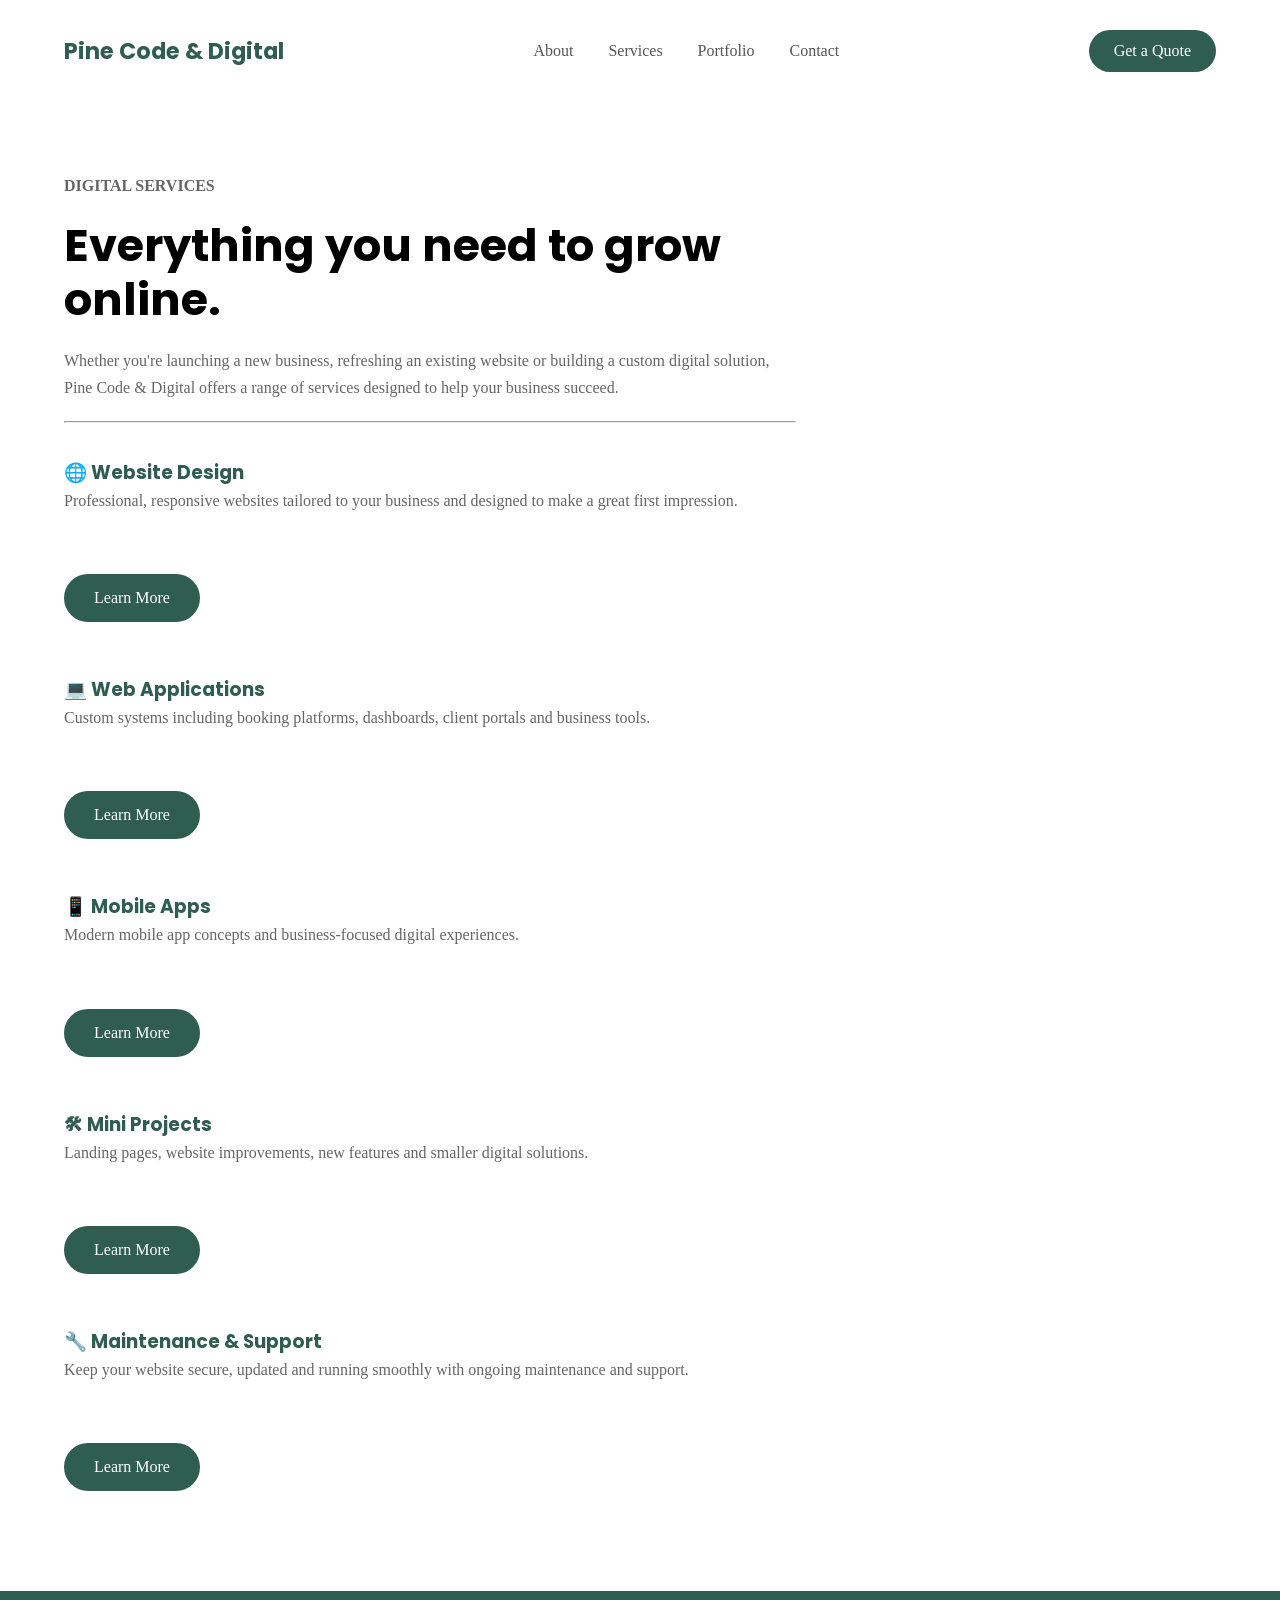
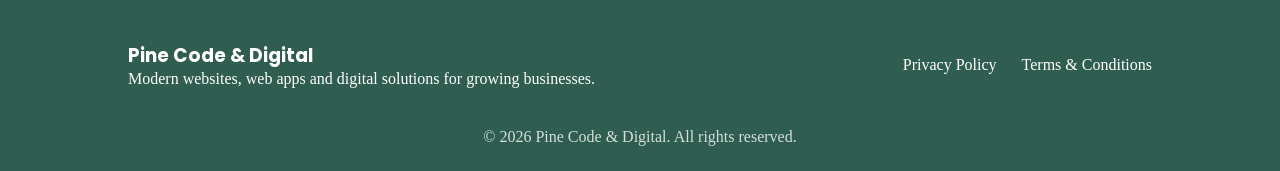
<file: digital-services.html>
<!DOCTYPE html>
<html lang="en">

<head>

    <meta charset="UTF-8">
    <meta name="viewport" content="width=device-width, initial-scale=1.0">

    <title>Digital Services | Pine Code & Digital</title>

    <meta name="description" content="Explore the web design, web app, mobile app, maintenance and digital services offered by Pine Code & Digital.">

    <link rel="preconnect" href="https://fonts.googleapis.com">
    <link rel="preconnect" href="https://fonts.gstatic.com" crossorigin>

    <link href="https://fonts.googleapis.com/css2?family=Inter:wght@400;500;600;700&family=Poppins:wght@500;600;700;800&display=swap" rel="stylesheet">

    <link rel="stylesheet" href="css/style.css">

</head>

<body>

<header>

<nav class="navbar">

<a href="index.html" class="logo">
Pine Code & Digital
</a>

<ul class="nav-links">

<li><a href="index.html#about">About</a></li>
<li><a href="index.html#services">Services</a></li>
<li><a href="index.html#portfolio">Portfolio</a></li>
<li><a href="index.html#contact">Contact</a></li>

</ul>

<a href="index.html#contact" class="nav-button">
Get a Quote
</a>

</nav>

</header>



<section class="about">

<div class="about-container">

<div class="about-text">

<p class="hero-tag">
DIGITAL SERVICES
</p>

<h2>
Everything you need to grow online.
</h2>

<p>
Whether you're launching a new business, refreshing an existing website or
building a custom digital solution, Pine Code & Digital offers a range of
services designed to help your business succeed.
</p>

<hr>

<h3>🌐 Website Design</h3>

<p>
Professional, responsive websites tailored to your business and designed
to make a great first impression.
</p>

<a href="websites.html" class="button">Learn More</a>

<br><br>

<h3>💻 Web Applications</h3>

<p>
Custom systems including booking platforms, dashboards, client portals
and business tools.
</p>

<a href="web-apps.html" class="button">Learn More</a>

<br><br>

<h3>📱 Mobile Apps</h3>

<p>
Modern mobile app concepts and business-focused digital experiences.
</p>

<a href="mobile-apps.html" class="button">Learn More</a>

<br><br>

<h3>🛠 Mini Projects</h3>

<p>
Landing pages, website improvements, new features and smaller digital
solutions.
</p>

<a href="mini-projects.html" class="button">Learn More</a>

<br><br>

<h3>🔧 Maintenance & Support</h3>

<p>
Keep your website secure, updated and running smoothly with ongoing
maintenance and support.
</p>

<a href="maintenance.html" class="button">Learn More</a>

</div>

</div>

</section>



<footer>

<div class="footer-container">

<div>

<h3>Pine Code & Digital</h3>

<p>
Modern websites, web apps and digital solutions for growing businesses.
</p>

</div>

<div class="footer-links">

<a href="privacy.html">Privacy Policy</a>
<a href="terms.html">Terms & Conditions</a>

</div>

</div>

<p class="copyright">

© 2026 Pine Code & Digital. All rights reserved.

</p>

</footer>

<script src="js/script.js"></script>

</body>

</html>
</file>
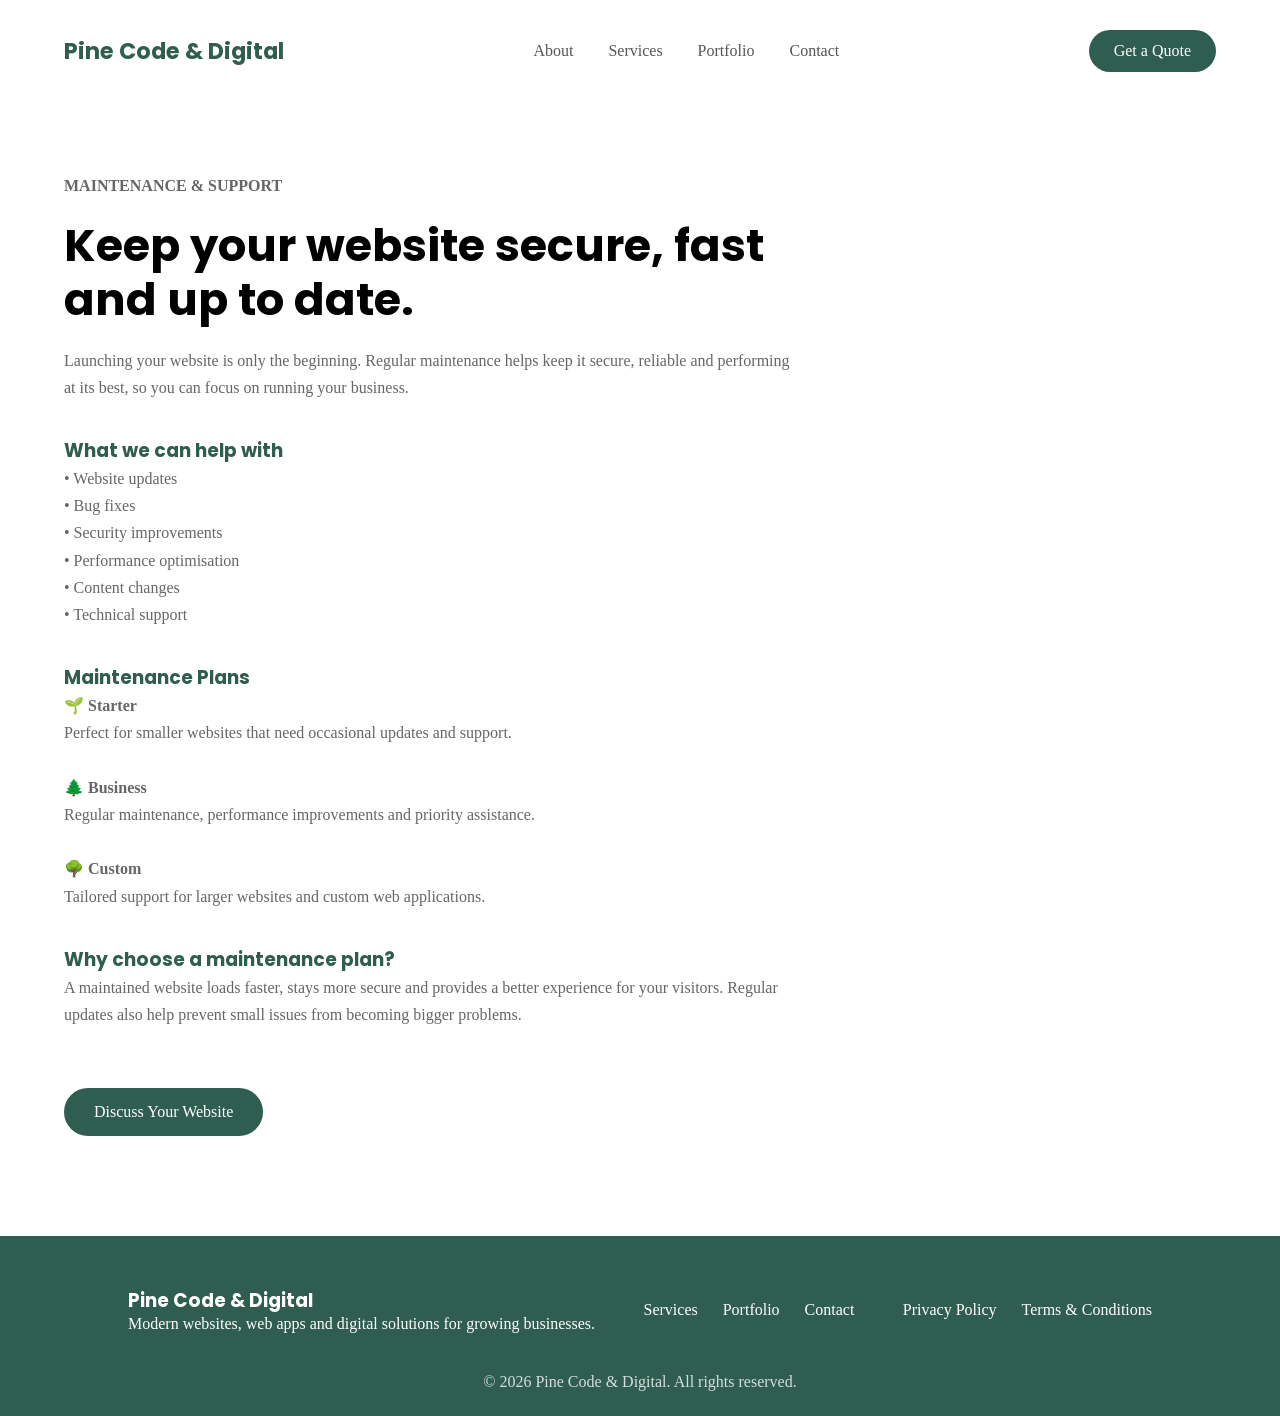
<file: maintenance.html>
<!DOCTYPE html>
<html lang="en">

<head>

    <meta charset="UTF-8">

    <meta name="viewport" content="width=device-width, initial-scale=1.0">

    <title>Website Maintenance | Pine Code & Digital</title>

    <meta name="description" content="Website maintenance, security updates and ongoing support from Pine Code & Digital.">

    <link rel="preconnect" href="https://fonts.googleapis.com">

    <link rel="preconnect" href="https://fonts.gstatic.com" crossorigin>

    <link href="https://fonts.googleapis.com/css2?family=Inter:wght@400;500;600;700&family=Poppins:wght@500;600;700;800&display=swap" rel="stylesheet">

    <link rel="stylesheet" href="css/style.css">

</head>

<body>

<header>

<nav class="navbar">

    <a href="index.html" class="logo">
        Pine Code & Digital
    </a>

    <ul class="nav-links">

        <li><a href="index.html#about">About</a></li>
        <li><a href="index.html#services">Services</a></li>
        <li><a href="index.html#portfolio">Portfolio</a></li>
        <li><a href="index.html#contact">Contact</a></li>

    </ul>

    <a href="index.html#contact" class="nav-button">
        Get a Quote
    </a>

</nav>

</header>



<section class="about">

<div class="about-container">

<div class="about-text">

<p class="hero-tag">
MAINTENANCE & SUPPORT
</p>

<h2>
Keep your website secure, fast and up to date.
</h2>

<p>
Launching your website is only the beginning. Regular maintenance helps
keep it secure, reliable and performing at its best, so you can focus on
running your business.
</p>

<h3>
What we can help with
</h3>

<p>
• Website updates<br>
• Bug fixes<br>
• Security improvements<br>
• Performance optimisation<br>
• Content changes<br>
• Technical support
</p>

<h3>
Maintenance Plans
</h3>

<p>

<strong>🌱 Starter</strong><br>
Perfect for smaller websites that need occasional updates and support.

<br><br>

<strong>🌲 Business</strong><br>
Regular maintenance, performance improvements and priority assistance.

<br><br>

<strong>🌳 Custom</strong><br>
Tailored support for larger websites and custom web applications.

</p>

<h3>
Why choose a maintenance plan?
</h3>

<p>
A maintained website loads faster, stays more secure and provides a
better experience for your visitors. Regular updates also help prevent
small issues from becoming bigger problems.
</p>

<a href="index.html#contact" class="button">
Discuss Your Website
</a>

</div>

</div>

</section>



<footer>

<div class="footer-container">

<div>

<h3>
Pine Code & Digital
</h3>

<p>
Modern websites, web apps and digital solutions for growing businesses.
</p>

</div>

<div class="footer-links">

<a href="index.html#services">
Services
</a>

<a href="index.html#portfolio">
Portfolio
</a>

<a href="index.html#contact">
Contact
</a>

</div>

<div class="footer-links">

<a href="privacy.html">
Privacy Policy
</a>

<a href="terms.html">
Terms & Conditions
</a>

</div>

</div>

<p class="copyright">

© 2026 Pine Code & Digital. All rights reserved.

</p>

</footer>

<script src="js/script.js"></script>

</body>

</html>
</file>
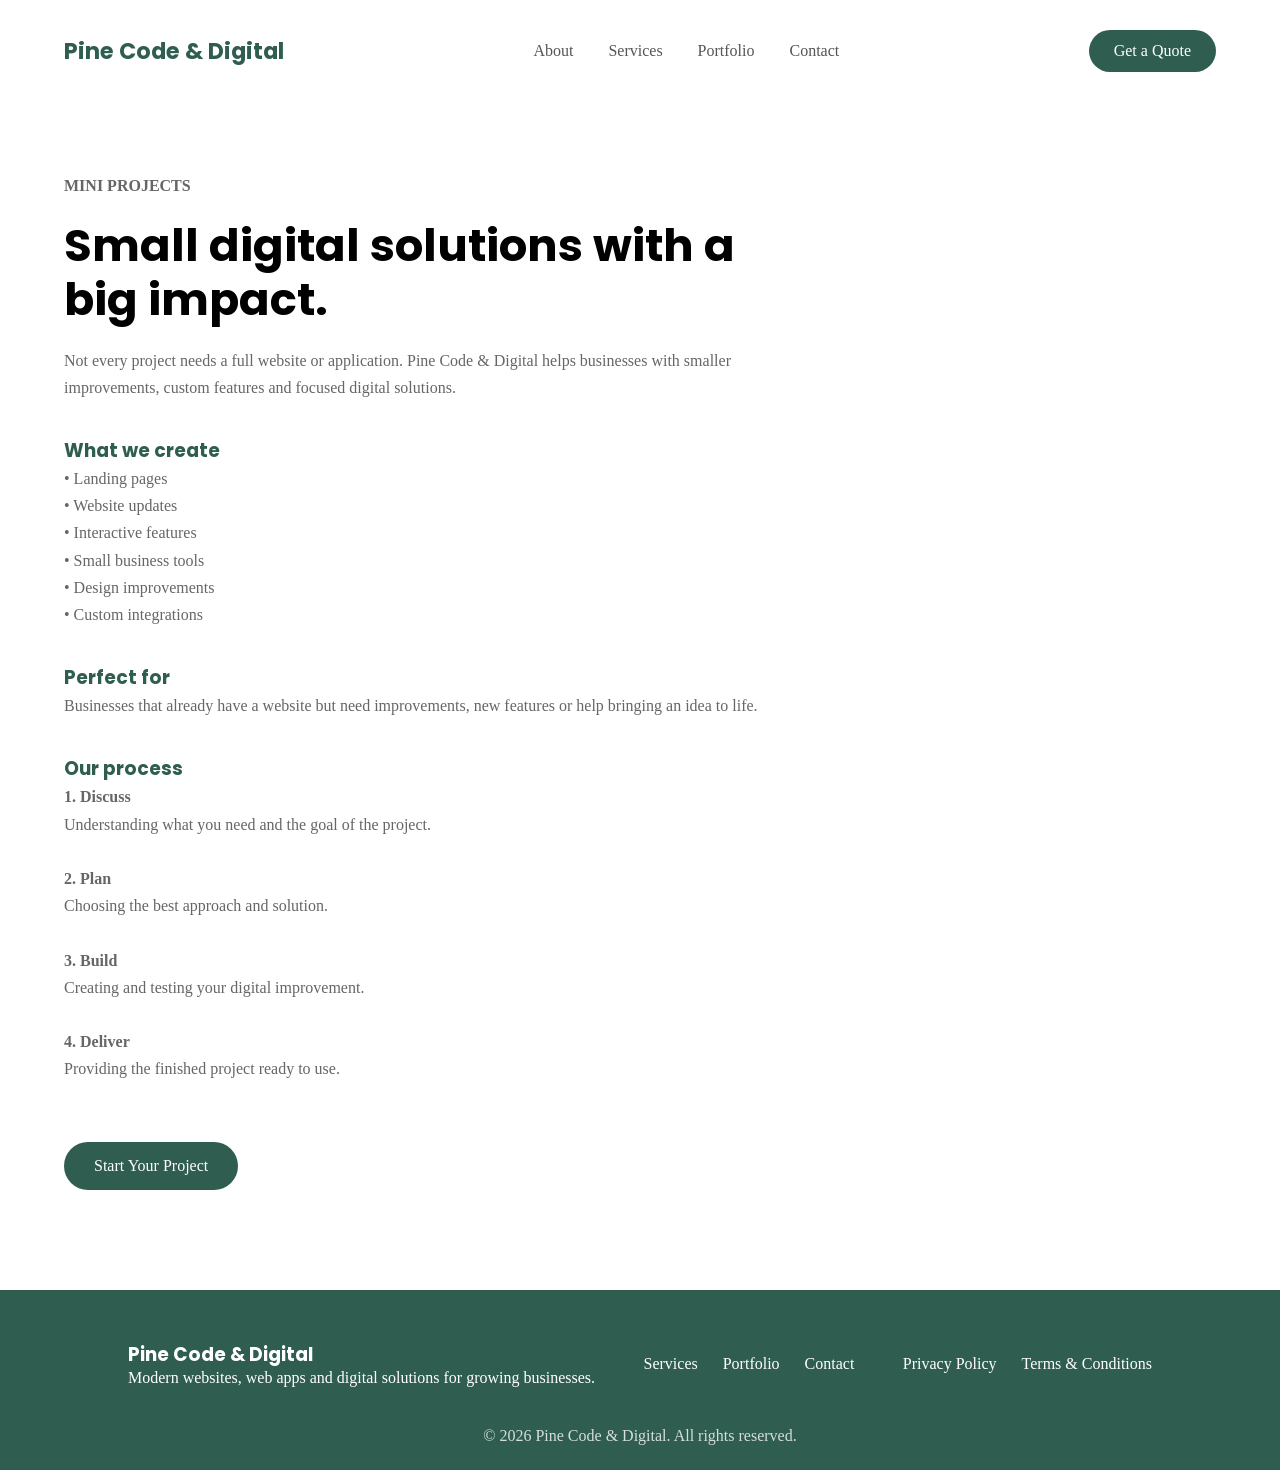
<file: mini-projects.html>
<!DOCTYPE html>
<html lang="en">

<head>

    <meta charset="UTF-8">

    <meta name="viewport" content="width=device-width, initial-scale=1.0">

    <title>Mini Projects | Pine Code & Digital</title>

    <meta name="description" content="Pine Code & Digital helps businesses with smaller digital projects, improvements and custom features.">

    <link rel="preconnect" href="https://fonts.googleapis.com">

    <link rel="preconnect" href="https://fonts.gstatic.com" crossorigin>

    <link href="https://fonts.googleapis.com/css2?family=Inter:wght@400;500;600;700&family=Poppins:wght@500;600;700;800&display=swap" rel="stylesheet">

    <link rel="stylesheet" href="css/style.css">

</head>


<body>


<header>

<nav class="navbar">

    <a href="index.html" class="logo">
        Pine Code & Digital
    </a>


    <ul class="nav-links">

        <li>
            <a href="index.html#about">About</a>
        </li>

        <li>
            <a href="index.html#services">Services</a>
        </li>

        <li>
            <a href="index.html#portfolio">Portfolio</a>
        </li>

        <li>
            <a href="index.html#contact">Contact</a>
        </li>

    </ul>


    <a href="index.html#contact" class="nav-button">
        Get a Quote
    </a>


</nav>

</header>



<section class="about">


<div class="about-container">


<div class="about-text">


<p class="hero-tag">
MINI PROJECTS
</p>


<h2>
Small digital solutions with a big impact.
</h2>


<p>
Not every project needs a full website or application.
Pine Code & Digital helps businesses with smaller improvements,
custom features and focused digital solutions.
</p>



<h3>
What we create
</h3>


<p>
• Landing pages<br>
• Website updates<br>
• Interactive features<br>
• Small business tools<br>
• Design improvements<br>
• Custom integrations
</p>



<h3>
Perfect for
</h3>


<p>
Businesses that already have a website but need improvements,
new features or help bringing an idea to life.
</p>



<h3>
Our process
</h3>


<p>

<strong>1. Discuss</strong><br>
Understanding what you need and the goal of the project.<br><br>

<strong>2. Plan</strong><br>
Choosing the best approach and solution.<br><br>

<strong>3. Build</strong><br>
Creating and testing your digital improvement.<br><br>

<strong>4. Deliver</strong><br>
Providing the finished project ready to use.

</p>



<a href="index.html#contact" class="button">
Start Your Project
</a>


</div>


</div>


</section>



<footer>

<div class="footer-container">


<div>

<h3>
Pine Code & Digital
</h3>

<p>
Modern websites, web apps and digital solutions
for growing businesses.
</p>

</div>



<div class="footer-links">

<a href="index.html#services">
Services
</a>

<a href="index.html#portfolio">
Portfolio
</a>

<a href="index.html#contact">
Contact
</a>

</div>



<div class="footer-links">

<a href="privacy.html">
Privacy Policy
</a>

<a href="terms.html">
Terms & Conditions
</a>

</div>


</div>


<p class="copyright">

© 2026 Pine Code & Digital. All rights reserved.

</p>


</footer>


<script src="js/script.js"></script>


</body>

</html>
</file>
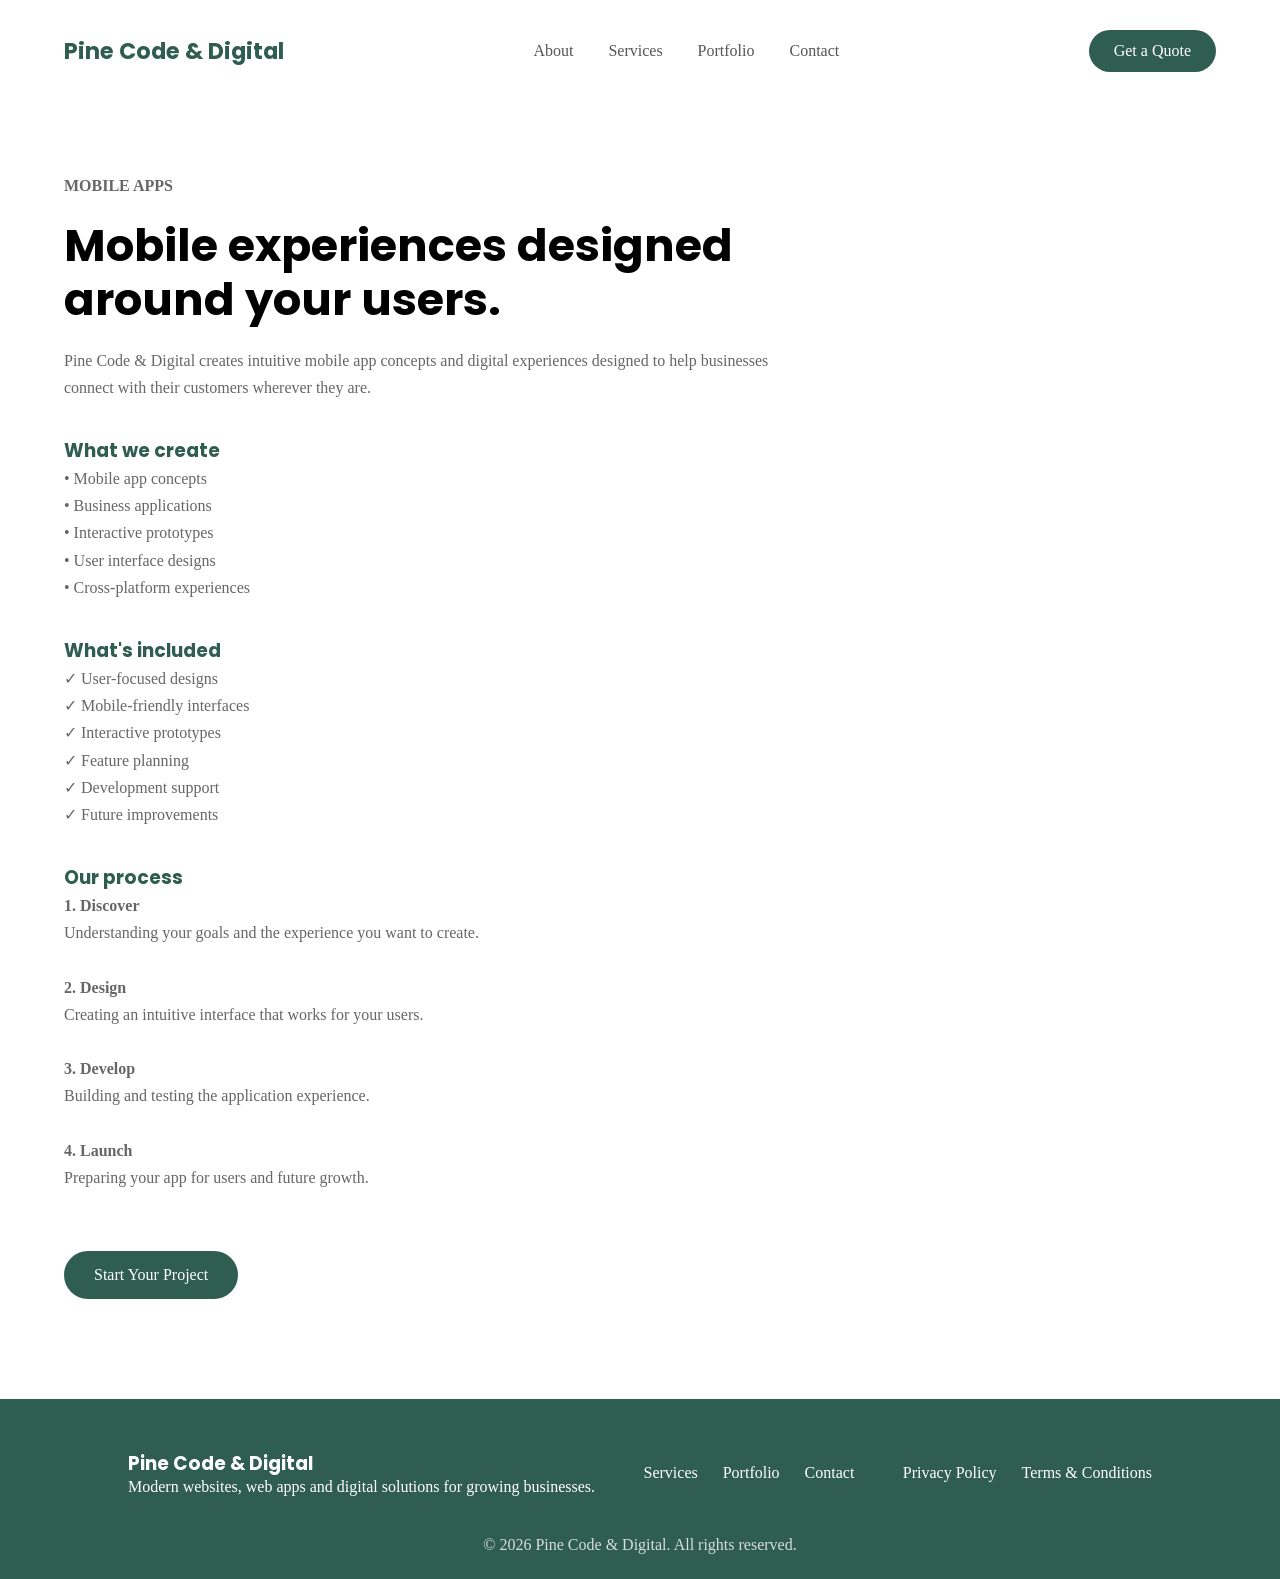
<file: mobile-apps.html>
<!DOCTYPE html>
<html lang="en">

<head>

    <meta charset="UTF-8">

    <meta name="viewport" content="width=device-width, initial-scale=1.0">

    <title>Mobile Apps | Pine Code & Digital</title>

    <meta name="description" content="Pine Code & Digital creates modern mobile app designs and digital experiences for businesses.">

    <link rel="preconnect" href="https://fonts.googleapis.com">

    <link rel="preconnect" href="https://fonts.gstatic.com" crossorigin>

    <link href="https://fonts.googleapis.com/css2?family=Inter:wght@400;500;600;700&family=Poppins:wght@500;600;700;800&display=swap" rel="stylesheet">

    <link rel="stylesheet" href="css/style.css">

</head>


<body>


<header>

<nav class="navbar">

    <a href="index.html" class="logo">
        Pine Code & Digital
    </a>


    <ul class="nav-links">

        <li>
            <a href="index.html#about">About</a>
        </li>

        <li>
            <a href="index.html#services">Services</a>
        </li>

        <li>
            <a href="index.html#portfolio">Portfolio</a>
        </li>

        <li>
            <a href="index.html#contact">Contact</a>
        </li>

    </ul>


    <a href="index.html#contact" class="nav-button">
        Get a Quote
    </a>


</nav>

</header>



<section class="about">


<div class="about-container">


<div class="about-text">


<p class="hero-tag">
MOBILE APPS
</p>


<h2>
Mobile experiences designed around your users.
</h2>


<p>
Pine Code & Digital creates intuitive mobile app concepts and
digital experiences designed to help businesses connect with
their customers wherever they are.
</p>



<h3>
What we create
</h3>


<p>
• Mobile app concepts<br>
• Business applications<br>
• Interactive prototypes<br>
• User interface designs<br>
• Cross-platform experiences
</p>



<h3>
What's included
</h3>


<p>
✓ User-focused designs<br>
✓ Mobile-friendly interfaces<br>
✓ Interactive prototypes<br>
✓ Feature planning<br>
✓ Development support<br>
✓ Future improvements
</p>



<h3>
Our process
</h3>


<p>

<strong>1. Discover</strong><br>
Understanding your goals and the experience you want to create.<br><br>

<strong>2. Design</strong><br>
Creating an intuitive interface that works for your users.<br><br>

<strong>3. Develop</strong><br>
Building and testing the application experience.<br><br>

<strong>4. Launch</strong><br>
Preparing your app for users and future growth.

</p>



<a href="index.html#contact" class="button">
Start Your Project
</a>


</div>


</div>


</section>



<footer>

<div class="footer-container">


<div>

<h3>
Pine Code & Digital
</h3>

<p>
Modern websites, web apps and digital solutions
for growing businesses.
</p>

</div>



<div class="footer-links">

<a href="index.html#services">
Services
</a>

<a href="index.html#portfolio">
Portfolio
</a>

<a href="index.html#contact">
Contact
</a>

</div>



<div class="footer-links">

<a href="privacy.html">
Privacy Policy
</a>

<a href="terms.html">
Terms & Conditions
</a>

</div>


</div>


<p class="copyright">

© 2026 Pine Code & Digital. All rights reserved.

</p>


</footer>


<script src="js/script.js"></script>


</body>

</html>
</file>
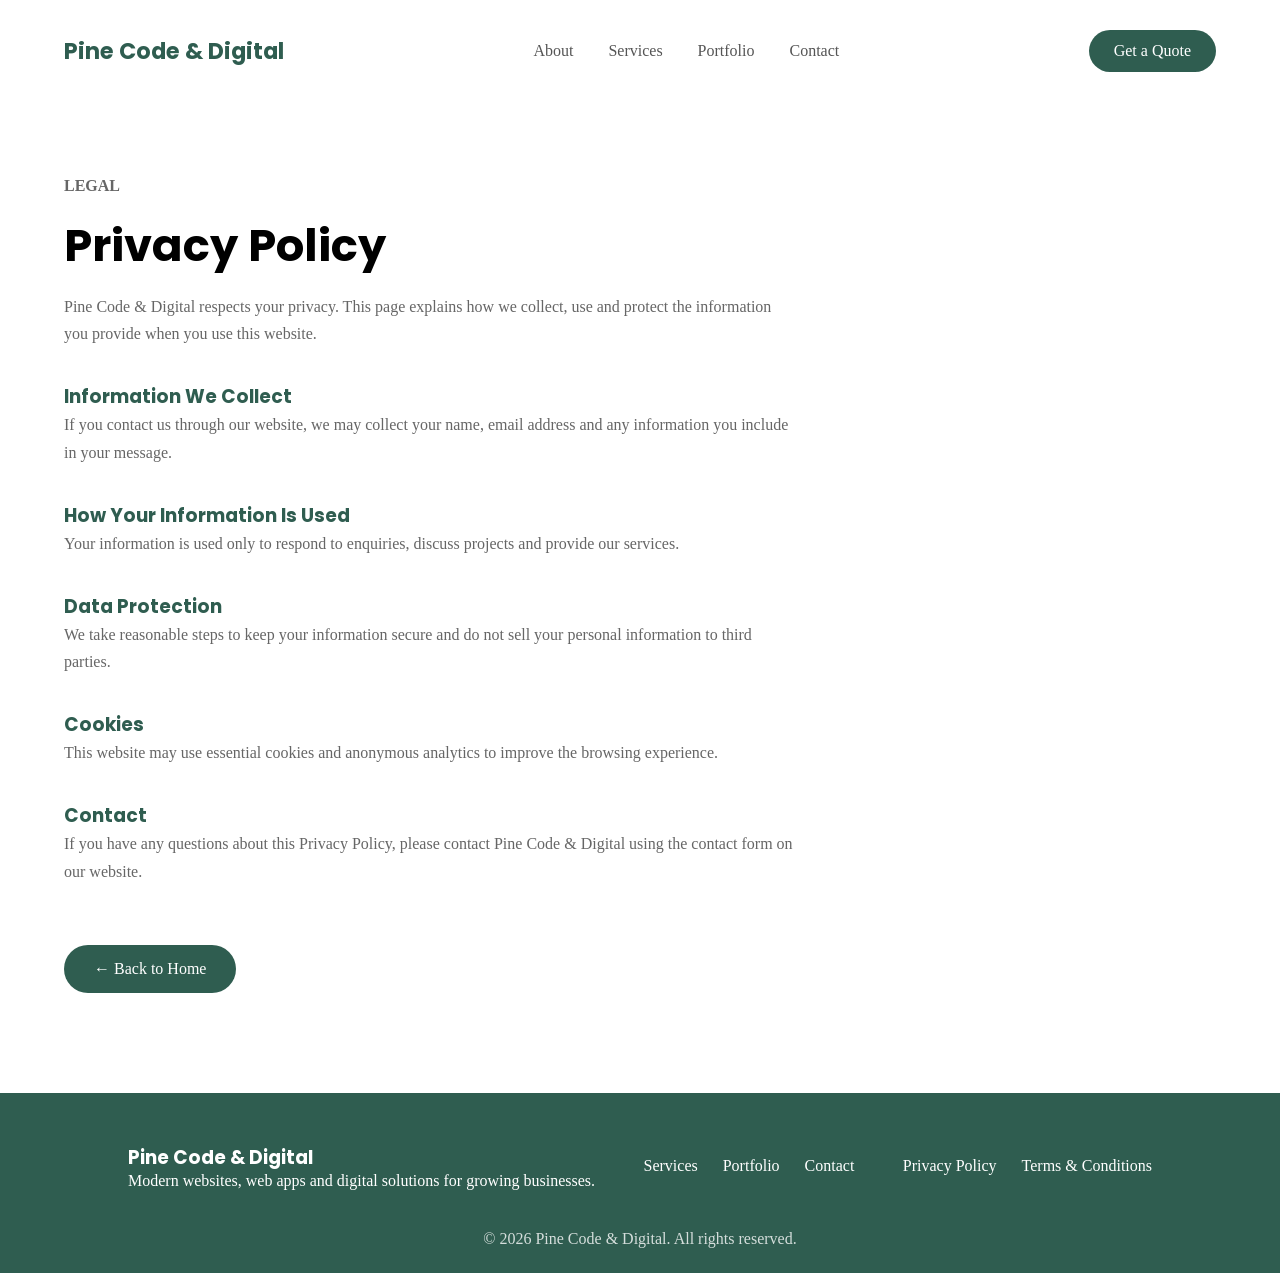
<file: privacy.html>
<!DOCTYPE html>
<html lang="en">

<head>

    <meta charset="UTF-8">

    <meta name="viewport" content="width=device-width, initial-scale=1.0">

    <title>Privacy Policy | Pine Code & Digital</title>

    <link rel="preconnect" href="https://fonts.googleapis.com">

    <link rel="preconnect" href="https://fonts.gstatic.com" crossorigin>

    <link href="https://fonts.googleapis.com/css2?family=Inter:wght@400;500;600;700&family=Poppins:wght@500;600;700;800&display=swap" rel="stylesheet">

    <link rel="stylesheet" href="css/style.css">

</head>

<body>

<header>

    <nav class="navbar">

        <a href="index.html" class="logo">
            Pine Code & Digital
        </a>

        <ul class="nav-links">

            <li><a href="index.html#about">About</a></li>

            <li><a href="index.html#services">Services</a></li>

            <li><a href="index.html#portfolio">Portfolio</a></li>

            <li><a href="index.html#contact">Contact</a></li>

        </ul>

        <a href="index.html#contact" class="nav-button">
            Get a Quote
        </a>

    </nav>

</header>


<section class="about">

    <div class="about-container">

        <div class="about-text">

            <p class="hero-tag">
                LEGAL
            </p>

            <h2>
                Privacy Policy
            </h2>

            <p>
                Pine Code & Digital respects your privacy. This page explains
                how we collect, use and protect the information you provide
                when you use this website.
            </p>

            <h3>Information We Collect</h3>

            <p>
                If you contact us through our website, we may collect your
                name, email address and any information you include in your
                message.
            </p>

            <h3>How Your Information Is Used</h3>

            <p>
                Your information is used only to respond to enquiries,
                discuss projects and provide our services.
            </p>

            <h3>Data Protection</h3>

            <p>
                We take reasonable steps to keep your information secure and
                do not sell your personal information to third parties.
            </p>

            <h3>Cookies</h3>

            <p>
                This website may use essential cookies and anonymous analytics
                to improve the browsing experience.
            </p>

            <h3>Contact</h3>

            <p>
                If you have any questions about this Privacy Policy, please
                contact Pine Code & Digital using the contact form on our
                website.
            </p>

            <a href="index.html" class="button">
                ← Back to Home
            </a>

        </div>

    </div>

</section>


<footer>

    <div class="footer-container">

        <div>

            <h3>
                Pine Code & Digital
            </h3>

            <p>
                Modern websites, web apps and digital solutions
                for growing businesses.
            </p>

        </div>

        <div class="footer-links">

            <a href="index.html#services">
                Services
            </a>

            <a href="index.html#portfolio">
                Portfolio
            </a>

            <a href="index.html#contact">
                Contact
            </a>

        </div>

        <div class="footer-links">

            <a href="privacy.html">
                Privacy Policy
            </a>

            <a href="terms.html">
                Terms & Conditions
            </a>

        </div>

    </div>

    <p class="copyright">

        © 2026 Pine Code & Digital. All rights reserved.

    </p>

</footer>

<script src="js/script.js"></script>

</body>

</html>
</file>
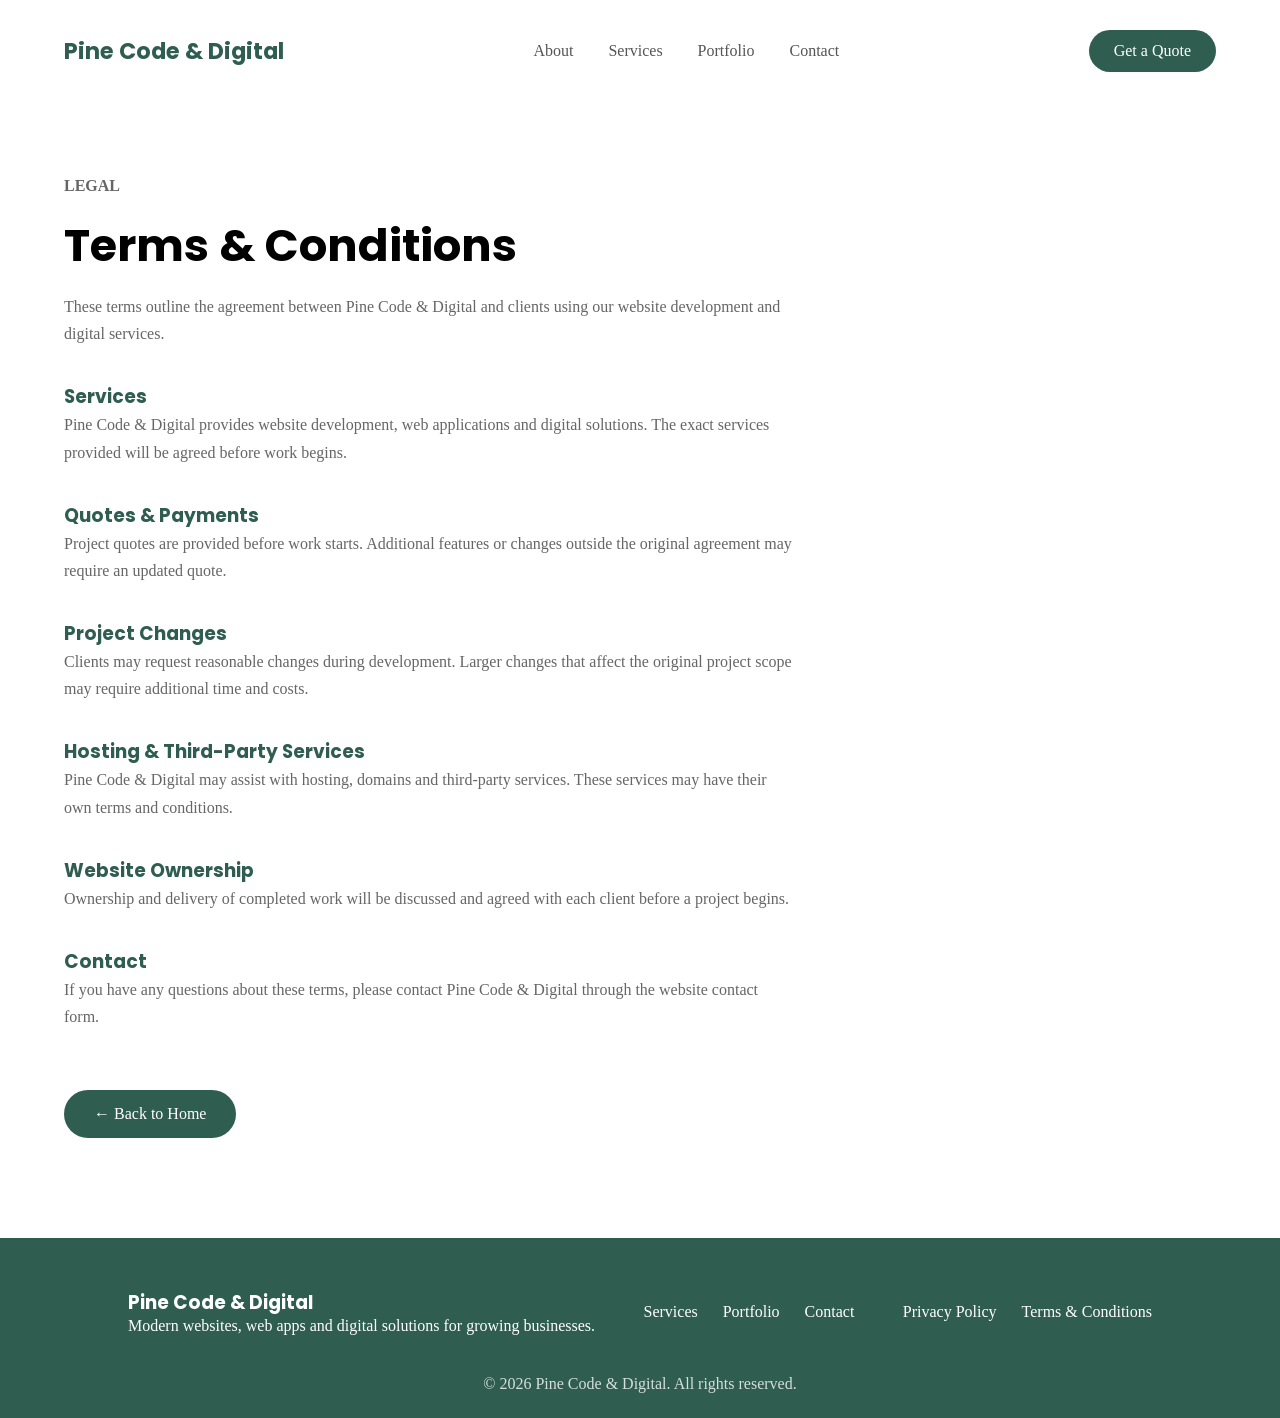
<file: terms.html>
<!DOCTYPE html>
<html lang="en">

<head>

    <meta charset="UTF-8">

    <meta name="viewport" content="width=device-width, initial-scale=1.0">

    <title>Terms & Conditions | Pine Code & Digital</title>

    <link rel="preconnect" href="https://fonts.googleapis.com">

    <link rel="preconnect" href="https://fonts.gstatic.com" crossorigin>

    <link href="https://fonts.googleapis.com/css2?family=Inter:wght@400;500;600;700&family=Poppins:wght@500;600;700;800&display=swap" rel="stylesheet">

    <link rel="stylesheet" href="css/style.css">

</head>


<body>


<header>

    <nav class="navbar">

        <a href="index.html" class="logo">
            Pine Code & Digital
        </a>


        <ul class="nav-links">

            <li>
                <a href="index.html#about">About</a>
            </li>

            <li>
                <a href="index.html#services">Services</a>
            </li>

            <li>
                <a href="index.html#portfolio">Portfolio</a>
            </li>

            <li>
                <a href="index.html#contact">Contact</a>
            </li>

        </ul>


        <a href="index.html#contact" class="nav-button">
            Get a Quote
        </a>


    </nav>

</header>



<section class="about">

    <div class="about-container">


        <div class="about-text">


            <p class="hero-tag">
                LEGAL
            </p>


            <h2>
                Terms & Conditions
            </h2>


            <p>
                These terms outline the agreement between Pine Code & Digital
                and clients using our website development and digital services.
            </p>



            <h3>
                Services
            </h3>


            <p>
                Pine Code & Digital provides website development,
                web applications and digital solutions. The exact services
                provided will be agreed before work begins.
            </p>



            <h3>
                Quotes & Payments
            </h3>


            <p>
                Project quotes are provided before work starts.
                Additional features or changes outside the original agreement
                may require an updated quote.
            </p>



            <h3>
                Project Changes
            </h3>


            <p>
                Clients may request reasonable changes during development.
                Larger changes that affect the original project scope may
                require additional time and costs.
            </p>



            <h3>
                Hosting & Third-Party Services
            </h3>


            <p>
                Pine Code & Digital may assist with hosting, domains and
                third-party services. These services may have their own terms
                and conditions.
            </p>



            <h3>
                Website Ownership
            </h3>


            <p>
                Ownership and delivery of completed work will be discussed
                and agreed with each client before a project begins.
            </p>



            <h3>
                Contact
            </h3>


            <p>
                If you have any questions about these terms, please contact
                Pine Code & Digital through the website contact form.
            </p>



            <a href="index.html" class="button">
                ← Back to Home
            </a>


        </div>


    </div>


</section>



<footer>


    <div class="footer-container">


        <div>

            <h3>
                Pine Code & Digital
            </h3>

            <p>
                Modern websites, web apps and digital solutions
                for growing businesses.
            </p>

        </div>



        <div class="footer-links">

            <a href="index.html#services">
                Services
            </a>

            <a href="index.html#portfolio">
                Portfolio
            </a>

            <a href="index.html#contact">
                Contact
            </a>

        </div>



        <div class="footer-links">

            <a href="privacy.html">
                Privacy Policy
            </a>

            <a href="terms.html">
                Terms & Conditions
            </a>

        </div>


    </div>



    <p class="copyright">

        © 2026 Pine Code & Digital. All rights reserved.

    </p>


</footer>


<script src="js/script.js"></script>


</body>

</html>
</file>
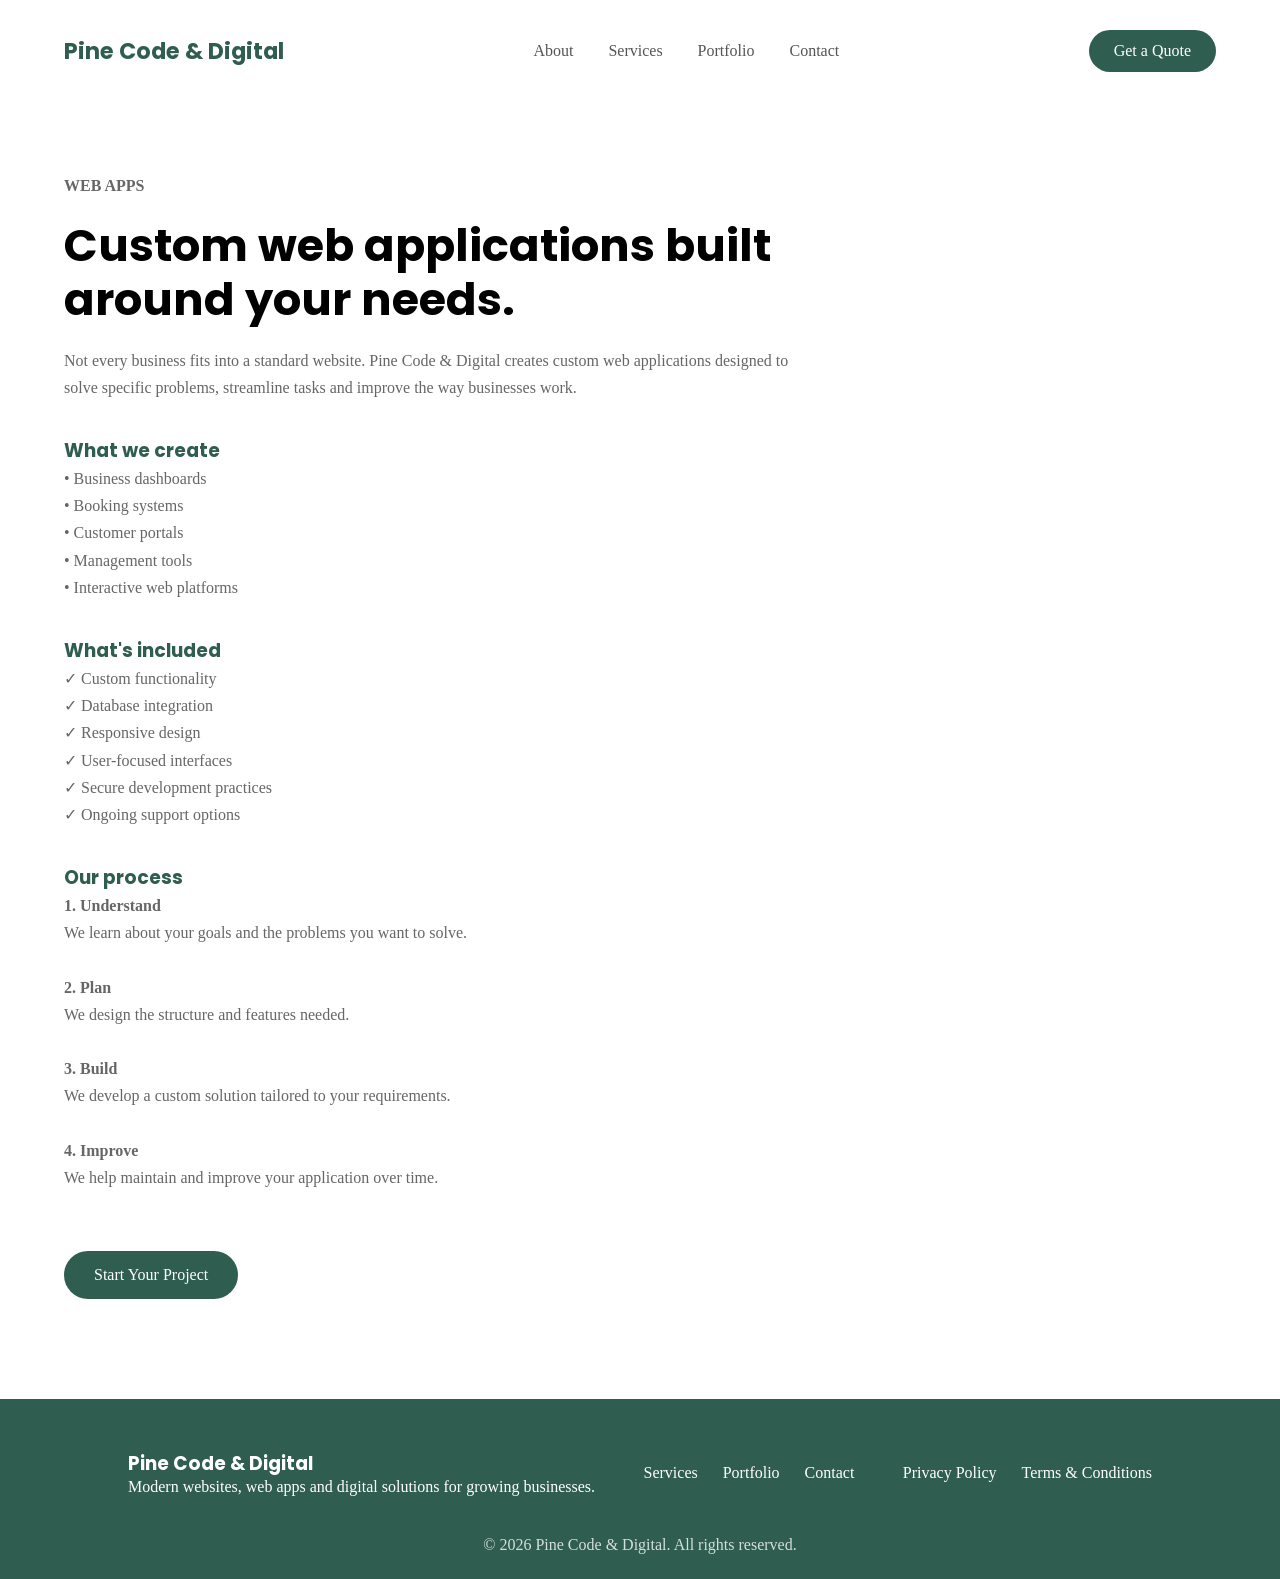
<file: web-apps.html>
<!DOCTYPE html>
<html lang="en">

<head>

    <meta charset="UTF-8">

    <meta name="viewport" content="width=device-width, initial-scale=1.0">

    <title>Web Applications | Pine Code & Digital</title>

    <meta name="description" content="Pine Code & Digital creates custom web applications including dashboards, tools and digital systems for businesses.">

    <link rel="preconnect" href="https://fonts.googleapis.com">

    <link rel="preconnect" href="https://fonts.gstatic.com" crossorigin>

    <link href="https://fonts.googleapis.com/css2?family=Inter:wght@400;500;600;700&family=Poppins:wght@500;600;700;800&display=swap" rel="stylesheet">

    <link rel="stylesheet" href="css/style.css">

</head>


<body>


<header>

<nav class="navbar">

    <a href="index.html" class="logo">
        Pine Code & Digital
    </a>


    <ul class="nav-links">

        <li>
            <a href="index.html#about">About</a>
        </li>

        <li>
            <a href="index.html#services">Services</a>
        </li>

        <li>
            <a href="index.html#portfolio">Portfolio</a>
        </li>

        <li>
            <a href="index.html#contact">Contact</a>
        </li>

    </ul>


    <a href="index.html#contact" class="nav-button">
        Get a Quote
    </a>


</nav>

</header>



<section class="about">


<div class="about-container">


<div class="about-text">


<p class="hero-tag">
WEB APPS
</p>


<h2>
Custom web applications built around your needs.
</h2>


<p>
Not every business fits into a standard website. Pine Code & Digital
creates custom web applications designed to solve specific problems,
streamline tasks and improve the way businesses work.
</p>



<h3>
What we create
</h3>


<p>
• Business dashboards<br>
• Booking systems<br>
• Customer portals<br>
• Management tools<br>
• Interactive web platforms
</p>



<h3>
What's included
</h3>


<p>
✓ Custom functionality<br>
✓ Database integration<br>
✓ Responsive design<br>
✓ User-focused interfaces<br>
✓ Secure development practices<br>
✓ Ongoing support options
</p>



<h3>
Our process
</h3>


<p>

<strong>1. Understand</strong><br>
We learn about your goals and the problems you want to solve.<br><br>

<strong>2. Plan</strong><br>
We design the structure and features needed.<br><br>

<strong>3. Build</strong><br>
We develop a custom solution tailored to your requirements.<br><br>

<strong>4. Improve</strong><br>
We help maintain and improve your application over time.

</p>



<a href="index.html#contact" class="button">
Start Your Project
</a>


</div>


</div>


</section>



<footer>

<div class="footer-container">


<div>

<h3>
Pine Code & Digital
</h3>

<p>
Modern websites, web apps and digital solutions
for growing businesses.
</p>

</div>



<div class="footer-links">

<a href="index.html#services">
Services
</a>

<a href="index.html#portfolio">
Portfolio
</a>

<a href="index.html#contact">
Contact
</a>

</div>



<div class="footer-links">

<a href="privacy.html">
Privacy Policy
</a>

<a href="terms.html">
Terms & Conditions
</a>

</div>


</div>


<p class="copyright">

© 2026 Pine Code & Digital. All rights reserved.

</p>


</footer>


<script src="js/script.js"></script>


</body>

</html>
</file>
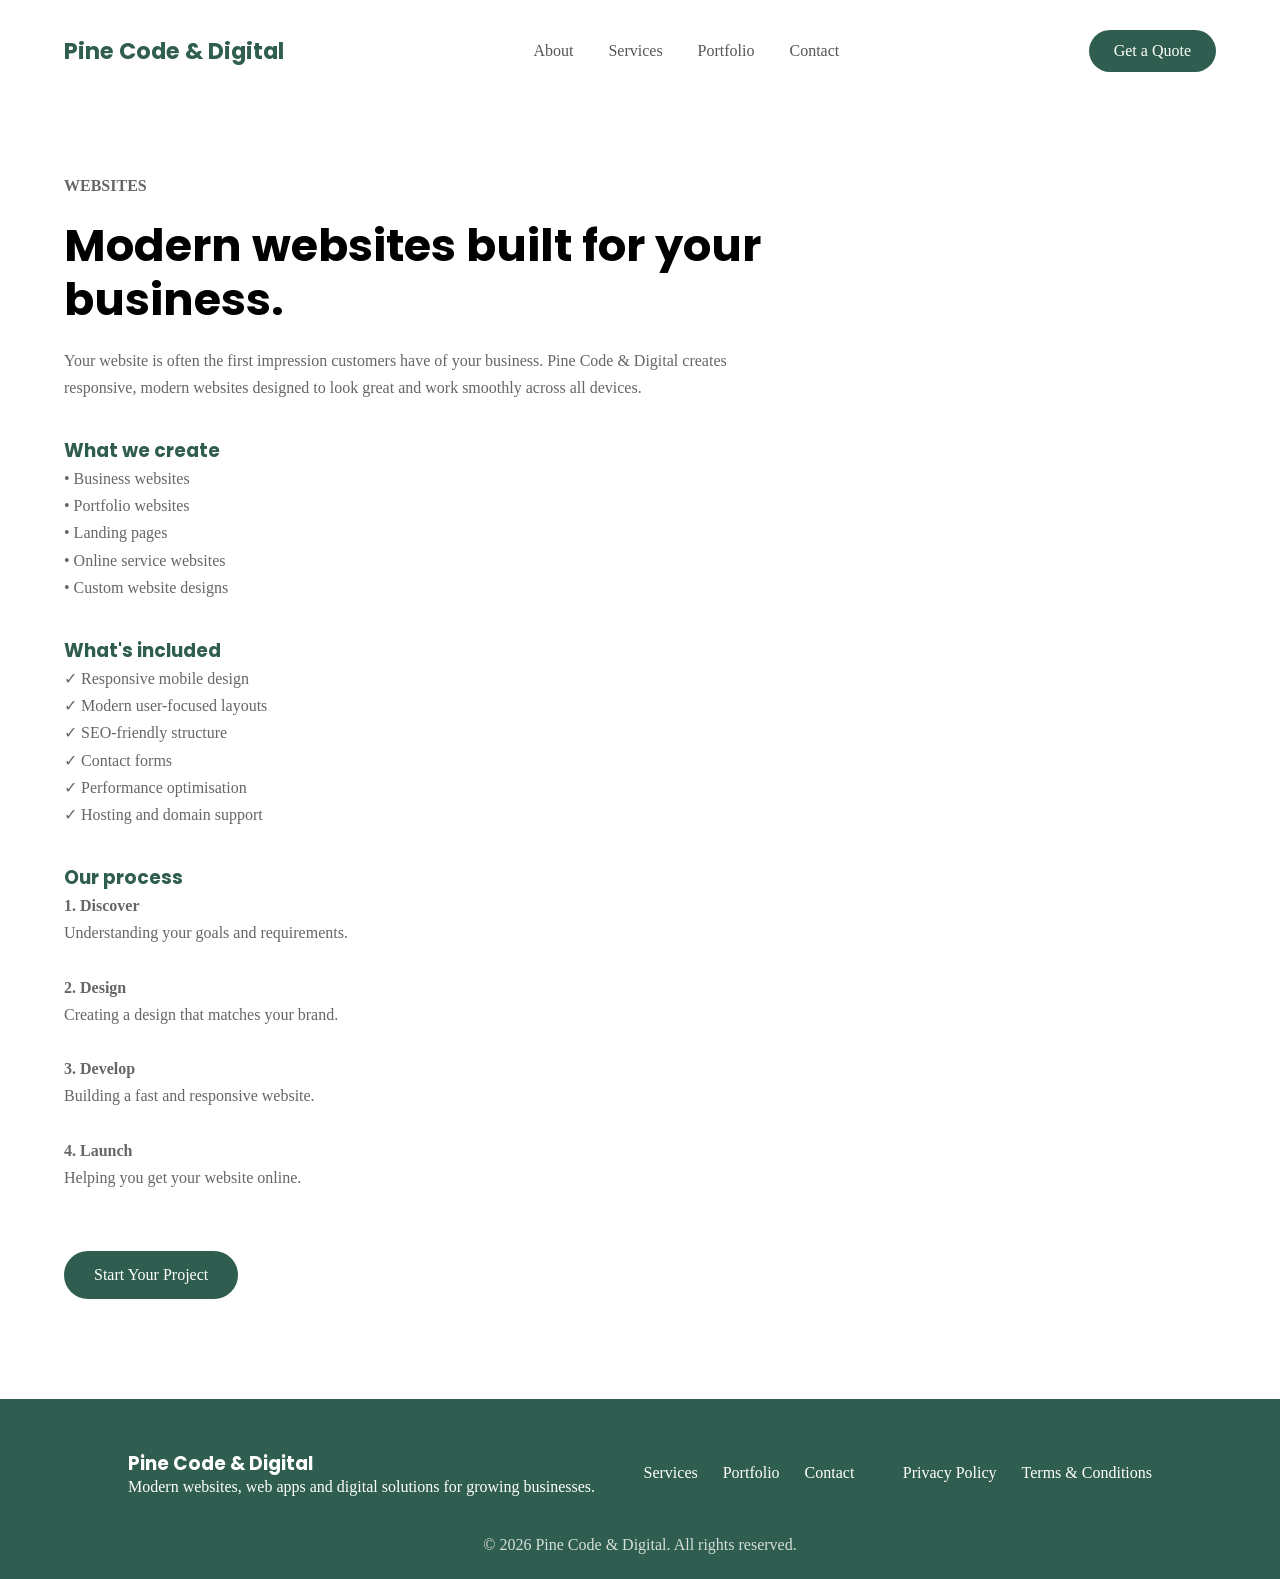
<file: websites.html>
<!DOCTYPE html>
<html lang="en">

<head>

    <meta charset="UTF-8">

    <meta name="viewport" content="width=device-width, initial-scale=1.0">

    <title>Website Design & Development | Pine Code & Digital</title>

    <meta name="description" content="Pine Code & Digital creates modern, responsive websites designed for businesses, brands and individuals.">

    <link rel="preconnect" href="https://fonts.googleapis.com">

    <link rel="preconnect" href="https://fonts.gstatic.com" crossorigin>

    <link href="https://fonts.googleapis.com/css2?family=Inter:wght@400;500;600;700&family=Poppins:wght@500;600;700;800&display=swap" rel="stylesheet">

    <link rel="stylesheet" href="css/style.css">

</head>


<body>


<header>

<nav class="navbar">

    <a href="index.html" class="logo">
        Pine Code & Digital
    </a>


    <ul class="nav-links">

        <li>
            <a href="index.html#about">About</a>
        </li>

        <li>
            <a href="index.html#services">Services</a>
        </li>

        <li>
            <a href="index.html#portfolio">Portfolio</a>
        </li>

        <li>
            <a href="index.html#contact">Contact</a>
        </li>

    </ul>


    <a href="index.html#contact" class="nav-button">
        Get a Quote
    </a>


</nav>

</header>



<section class="about">


<div class="about-container">


<div class="about-text">


<p class="hero-tag">
WEBSITES
</p>


<h2>
Modern websites built for your business.
</h2>


<p>
Your website is often the first impression customers have of your
business. Pine Code & Digital creates responsive, modern websites
designed to look great and work smoothly across all devices.
</p>



<h3>
What we create
</h3>


<p>
• Business websites<br>
• Portfolio websites<br>
• Landing pages<br>
• Online service websites<br>
• Custom website designs
</p>



<h3>
What's included
</h3>


<p>
✓ Responsive mobile design<br>
✓ Modern user-focused layouts<br>
✓ SEO-friendly structure<br>
✓ Contact forms<br>
✓ Performance optimisation<br>
✓ Hosting and domain support
</p>



<h3>
Our process
</h3>


<p>
<strong>1. Discover</strong><br>
Understanding your goals and requirements.<br><br>

<strong>2. Design</strong><br>
Creating a design that matches your brand.<br><br>

<strong>3. Develop</strong><br>
Building a fast and responsive website.<br><br>

<strong>4. Launch</strong><br>
Helping you get your website online.
</p>



<a href="index.html#contact" class="button">
Start Your Project
</a>


</div>


</div>


</section>



<footer>

<div class="footer-container">


<div>

<h3>
Pine Code & Digital
</h3>

<p>
Modern websites, web apps and digital solutions
for growing businesses.
</p>

</div>



<div class="footer-links">

<a href="index.html#services">
Services
</a>

<a href="index.html#portfolio">
Portfolio
</a>

<a href="index.html#contact">
Contact
</a>

</div>



<div class="footer-links">

<a href="privacy.html">
Privacy Policy
</a>

<a href="terms.html">
Terms & Conditions
</a>

</div>


</div>


<p class="copyright">

© 2026 Pine Code & Digital. All rights reserved.

</p>


</footer>


<script src="js/script.js"></script>


</body>

</html>
</file>
<file: css/style.css>
*{

    margin:0;
    padding:0;
    box-sizing:border-box;

}


body{

    body{

    background:#FAFAF6;

    color:#222222;

    font-family:'Inter', sans-serif;

}

}

h1,
h2,
h3,
.logo{

    font-family:'Poppins', sans-serif;

}

a{

    text-decoration:none;

    color:inherit;

}


.navbar{

    width:90%;

    max-width:1200px;

    margin:30px auto;

    display:flex;

    align-items:center;

    justify-content:space-between;

}


.logo{

    font-size:1.4rem;

    font-weight:700;

    color:#2F5D50;

}


.nav-links{

    display:flex;

    list-style:none;

    gap:35px;

}


.nav-links a{

    color:#555;

    transition:.3s;

}


.nav-links a:hover{

    color:#2F5D50;

}


.nav-button{

    background:#2F5D50;

    color:white;

    padding:12px 25px;

    border-radius:50px;

    transition:.3s;

}


.nav-button:hover{

    transform:translateY(-2px);

}
/* ---------- HERO ---------- */


.hero{

    width:90%;

    max-width:1200px;

    min-height:80vh;

    margin:auto;

    display:flex;

    align-items:center;

    justify-content:space-between;

    gap:60px;

}



.hero-content{

    max-width:600px;

}



.hero-tag{

    color:#2F5D50;

    font-weight:600;

    margin-bottom:20px;

}



.hero h1{

    font-size:4.2rem;

    line-height:1.05;

    margin-bottom:25px;

    letter-spacing:-1px;

}



.hero-description{

    color:#666;

    font-size:1.15rem;

    line-height:1.7;

    max-width:520px;

    margin-bottom:35px;

}



.hero-buttons{

    display:flex;

    gap:20px;

}



.button{

    background:#2F5D50;

    color:white;

    padding:15px 30px;

    border-radius:50px;

}



.button-outline{

    border:2px solid #2F5D50;

    color:#2F5D50;

    padding:13px 28px;

    border-radius:50px;

}



.website-preview{

    width:380px;

    height:300px;

    background:white;

    border-radius:25px;

    box-shadow:0 20px 50px rgba(0,0,0,.12);

    transform:rotate(3deg);

    overflow:hidden;

}



.browser-top{

    height:40px;

    background:#eeeeee;

    display:flex;

    align-items:center;

    gap:8px;

    padding-left:20px;

}



.browser-top span{

    width:10px;

    height:10px;

    background:#999;

    border-radius:50%;

}



.preview-body{

    padding:45px;

}



.preview-body h2{

    color:#2F5D50;

    font-size:2rem;

}



.preview-body p{

    color:#666;

    margin:20px 0;

}
/* ---------- WEBSITE PREVIEW ---------- */


.preview-nav{

    display:flex;

    justify-content:space-between;

    align-items:center;

    padding:15px 25px;

    font-size:.75rem;

    color:#555;

}


.preview-nav strong{

    color:#2F5D50;

    font-size:1rem;

}


.preview-body h2{

    font-family:'Poppins', sans-serif;

    color:#222;

    font-size:1.8rem;

    line-height:1.2;

}


.preview-body p{

    color:#666;

    margin:15px 0 25px;

}


.preview-button{

    display:inline-block;

    background:#2F5D50;

    color:white;

    padding:10px 20px;

    border-radius:50px;

}
/* ---------- MOBILE ---------- */


@media (max-width: 900px){


    .navbar{

        flex-wrap:wrap;

        gap:20px;

    }


    .nav-links{

        display:none;

    }


    .hero{

        flex-direction:column;

        text-align:center;

        padding:50px 0;

    }


    .hero h1{

        font-size:2.8rem;

    }


    .hero-buttons{

        justify-content:center;

        flex-wrap:wrap;

    }


    .website-preview{

        width:90%;

        max-width:380px;

        transform:none;

    }


}

/* ---------- SERVICES ---------- */


.services{

    width:90%;

    max-width:1200px;

    margin:100px auto;

}



.section-heading{

    max-width:650px;

    margin-bottom:60px;

}



.section-heading h2{

    font-size:2.8rem;

    margin:20px 0;

}



.section-heading p{

    color:#666;

    line-height:1.6;

}



.service-grid{

    display:grid;

    grid-template-columns:repeat(3,1fr);

    gap:30px;

}



.service-card{

    background:white;

    padding:40px 35px;

    border-radius:24px;

    box-shadow:0 12px 30px rgba(0,0,0,.06);

    transition:.3s ease;

    border:1px solid rgba(47,93,80,.08);

}



.service-card:hover{

    transform:translateY(-10px);

    box-shadow:0 20px 40px rgba(0,0,0,.12);

}

.service-card h3{

    font-family:'Poppins', sans-serif;

    color:#2F5D50;

    margin-bottom:18px;

    font-size:1.3rem;

}

.service-card h3{

    color:#2F5D50;

    margin-bottom:15px;

}



.service-card p{

    color:#666;

    line-height:1.6;

    margin-bottom:25px;

}



.service-card a{

    color:#2F5D50;

    font-weight:600;

}
/* ---------- PORTFOLIO ---------- */


.portfolio{

    width:90%;

    max-width:1200px;

    margin:100px auto;

}



.portfolio-grid{

    display:grid;

    grid-template-columns:repeat(3,1fr);

    gap:30px;

}



.portfolio-card{

    background:white;

    border-radius:20px;

    overflow:hidden;

    box-shadow:0 12px 30px rgba(0,0,0,.08);

    transition:.3s;

}



.portfolio-card:hover{

    transform:translateY(-8px);

}



.project-image{

    height:220px;

    overflow:hidden;

}


.project-image img{

    width:100%;

    height:100%;

    object-fit:cover;

}



.project-content{

    padding:30px;

}



.project-content h3{

    margin-bottom:15px;

}



.project-content p{

    color:#666;

    line-height:1.6;

    margin-bottom:20px;

}



.project-content a{

    color:#2F5D50;

    font-weight:600;

}
/* ---------- WHY CHOOSE ---------- */


.why{

    width:90%;

    max-width:1200px;

    margin:100px auto;

}



.why-grid{

    display:grid;

    grid-template-columns:repeat(4,1fr);

    gap:25px;

}



.why-card{

    background:white;

    padding:30px;

    border-radius:20px;

    box-shadow:0 12px 30px rgba(0,0,0,.08);

}



.why-card h3{

    color:#2F5D50;

    margin-bottom:15px;

    font-size:1.2rem;

}



.why-card p{

    color:#666;

    line-height:1.6;

}
/* ---------- PROCESS ---------- */


.process{

    width:90%;

    max-width:1200px;

    margin:100px auto;

}



.process-grid{

    display:grid;

    grid-template-columns:repeat(4,1fr);

    gap:25px;

}



.process-card{

    background:white;

    padding:35px 25px;

    border-radius:20px;

    box-shadow:0 12px 30px rgba(0,0,0,.08);

}



.process-card span{

    color:#2F5D50;

    font-size:2rem;

    font-weight:700;

}



.process-card h3{

    margin:20px 0 15px;

}



.process-card p{

    color:#666;

    line-height:1.6;

}
/* ---------- PRICING ---------- */


.pricing{

    width:90%;

    max-width:1200px;

    margin:100px auto;

}



.pricing-grid{

    display:grid;

    grid-template-columns:repeat(3,1fr);

    gap:30px;

}



.pricing-card{

    background:white;

    padding:40px;

    border-radius:20px;

    box-shadow:0 12px 30px rgba(0,0,0,.08);

}



.pricing-card h3{

    color:#2F5D50;

    font-size:1.5rem;

}



.price{

    font-size:2rem;

    font-weight:700;

    margin:20px 0;

}



.pricing-card ul{

    list-style:none;

    color:#666;

    line-height:2;

    margin-bottom:25px;

}



.pricing-card a{

    color:#2F5D50;

    font-weight:600;

}



.featured{

    border:2px solid #2F5D50;

    transform:translateY(-10px);

}
/* ---------- CONTACT ---------- */


.contact{

    width:90%;

    max-width:1200px;

    margin:100px auto;

}



.contact-container{

    display:grid;

    grid-template-columns:1fr 1fr;

    gap:60px;

    align-items:center;

}



.contact-text h2{

    font-size:2.8rem;

    margin:20px 0;

}



.contact-text p{

    color:#666;

    line-height:1.6;

}



.contact-form{

    background:white;

    padding:40px;

    border-radius:20px;

    box-shadow:0 12px 30px rgba(0,0,0,.08);

    display:flex;

    flex-direction:column;

    gap:20px;

}



.contact-form input,
.contact-form textarea{

    padding:15px;

    border:1px solid #ddd;

    border-radius:12px;

    font-size:1rem;

}



.contact-form textarea{

    height:150px;

}



.contact-form button{

    background:#2F5D50;

    color:white;

    border:none;

    padding:15px;

    border-radius:50px;

    cursor:pointer;

}
/* ---------- FOOTER ---------- */


footer{

    background:#2F5D50;

    color:white;

    padding:50px 10% 25px;

}



.footer-container{

    display:flex;

    justify-content:space-between;

    align-items:center;

}



.footer-links{

    display:flex;

    gap:25px;

}



.footer-links a{

    color:white;

}



.copyright{

    text-align:center;

    margin-top:40px;

    opacity:.8;

}
@media (max-width: 900px){

    .service-grid,
    .portfolio-grid,
    .why-grid,
    .process-grid,
    .pricing-grid{
        grid-template-columns: 1fr;
    }

    .contact-container{
        grid-template-columns: 1fr;
    }

}
/* ---------- ANIMATIONS ---------- */


.website-preview{

    animation: float 4s ease-in-out infinite;

}


@keyframes float{

    0%{

        transform:translateY(0) rotate(3deg);

    }


    50%{

        transform:translateY(-12px) rotate(3deg);

    }


    100%{

        transform:translateY(0) rotate(3deg);

    }

}
/* -------- SMOOTHER HOVER EFFECTS --------- */
.service-card,
.portfolio-card,
.pricing-card,
.why-card,
.process-card{

    transition:transform .3s ease, box-shadow .3s ease;

}


.service-card:hover,
.portfolio-card:hover,
.pricing-card:hover,
.why-card:hover,
.process-card:hover{

    transform:translateY(-8px);

    box-shadow:0 20px 40px rgba(0,0,0,.12);

}


.button,
.button-outline,
.nav-button{

    transition:all .3s ease;

}
/* ---------- MOBILE MENU ---------- */


.menu-toggle{

    display:none;

    background:none;

    border:none;

    font-size:1.8rem;

    color:#2F5D50;

    cursor:pointer;

}


@media (max-width:900px){


    .menu-toggle{

        display:block;

    }


    .nav-button{

        display:none;

    }

}
@media (max-width:900px){

    .nav-links.active{

        display:flex;

        flex-direction:column;

        position:absolute;

        top:90px;

        right:5%;

        background:white;

        padding:25px;

        border-radius:20px;

        box-shadow:0 15px 30px rgba(0,0,0,.1);

    }

}
@media (max-width:900px){

    .about-container{

        grid-template-columns:1fr;

    }

}
/* ---------- ABOUT ---------- */


.about{

    width:90%;

    max-width:1200px;

    margin:100px auto;

}


.about-container{

    display:grid;

    grid-template-columns:1fr 350px;

    gap:70px;

    align-items:center;

}


.about-text h2{

    font-size:2.8rem;

    margin:20px 0;

    line-height:1.2;

}


.about-text p{

    color:#666;

    line-height:1.7;

    margin-bottom:20px;

}



.about-card{

    background:#2F5D50;

    color:white;

    padding:45px;

    border-radius:25px;

    box-shadow:0 20px 40px rgba(0,0,0,.12);

}


.about-card h3{

    font-family:'Poppins', sans-serif;

    font-size:1.8rem;

    margin-bottom:20px;

}


.about-card p{

    line-height:2;

}
/* ---------- LEGAL PAGES ---------- */

.about-text h3{

    margin-top:35px;

    color:#2F5D50;

    font-family:'Poppins', sans-serif;

}

.about-text .button{

    display:inline-block;

    margin-top:40px;

}
.card-link {
    display: inline-block;
    margin-top: 15px;
    text-decoration: none;
    font-weight: 600;
}
</file>
